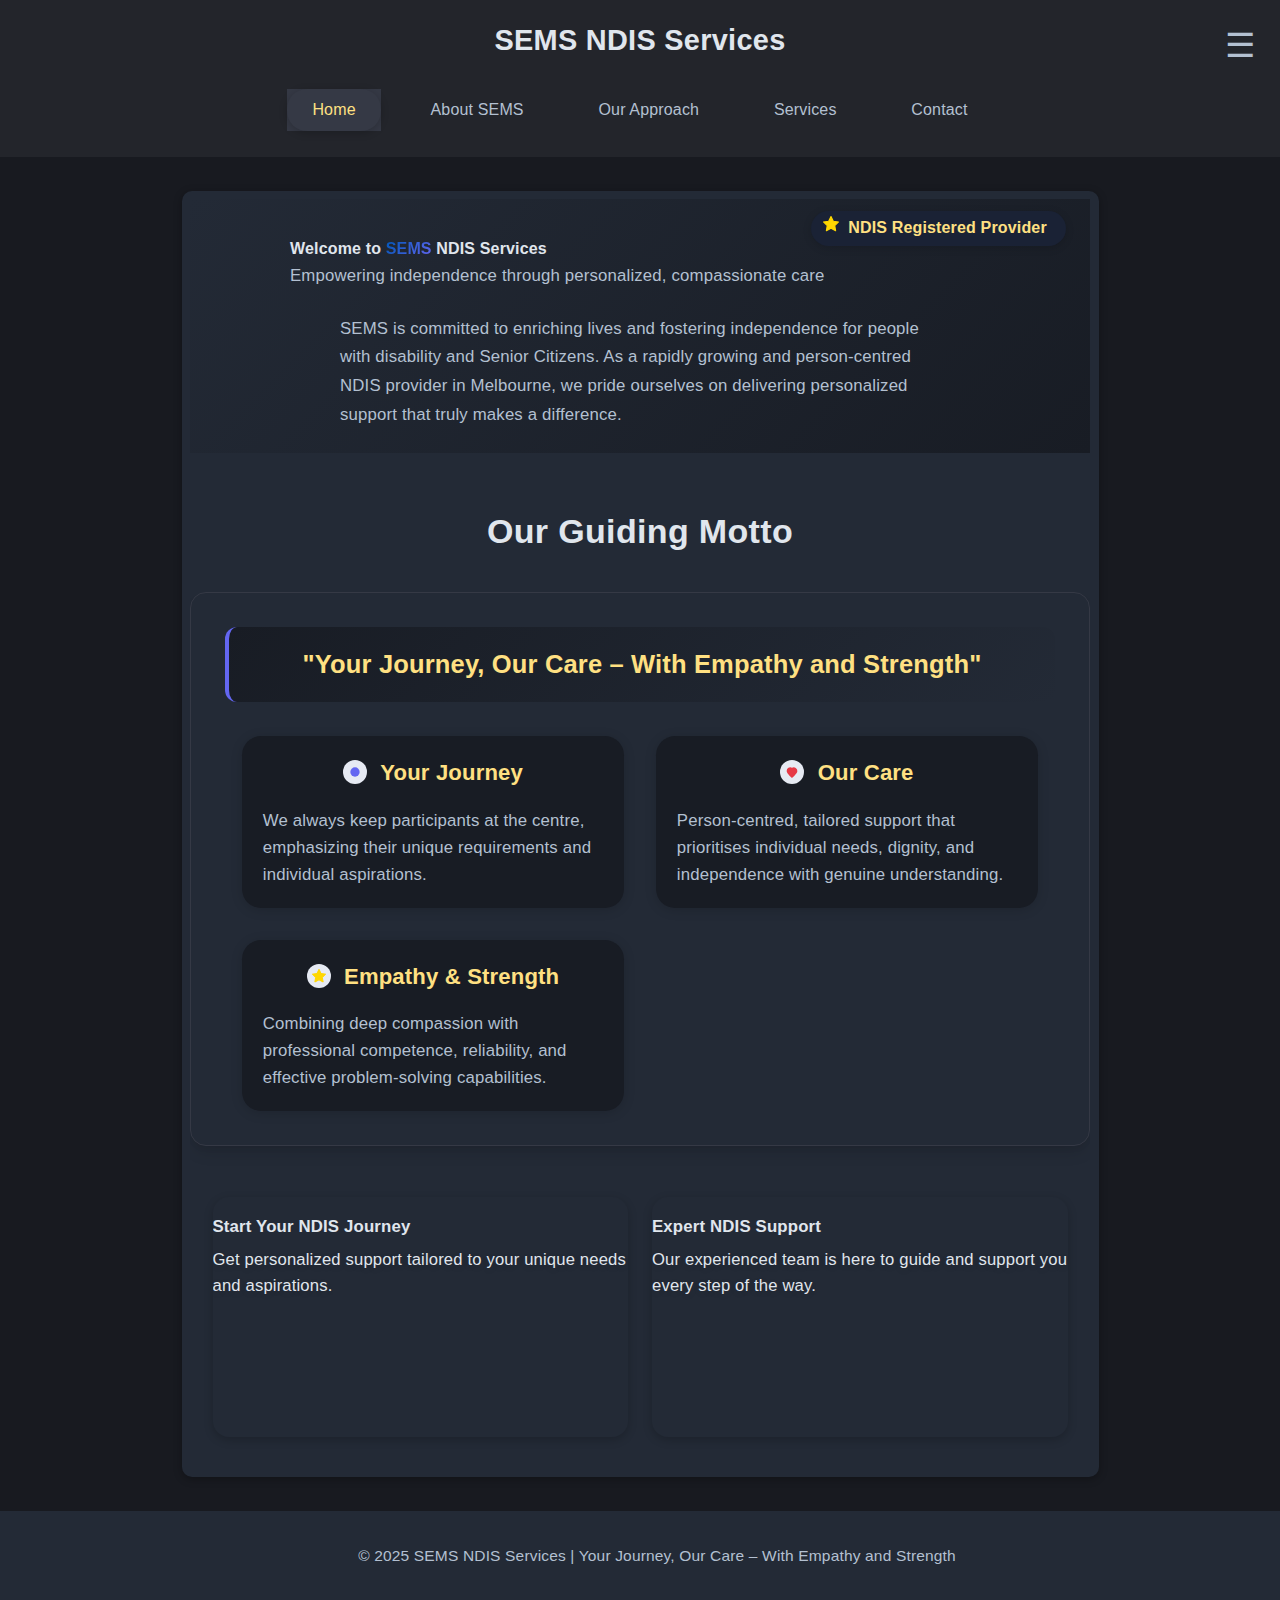
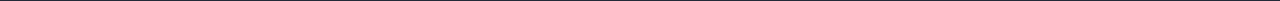
<file: index.html>
<!DOCTYPE html>
<html lang="en">
<head>
    <meta charset="UTF-8">
    <meta name="viewport" content="width=device-width, initial-scale=1.0">
    <title>SEMS NDIS Services</title>
    <link rel="stylesheet" href="style.css">
    <link rel="stylesheet" href="style_contact.css">
    <link rel="stylesheet" href="style_services.css">
</head>
<body>
    <header>
        <h1>SEMS NDIS Services</h1>
        <nav aria-label="Main Navigation">
            <ul class="tabs" role="tablist">
                <li class="tab active" role="presentation"><a href="#home" onclick="showTab('home'); return false;" role="tab" aria-selected="true" aria-controls="main-content">Home</a></li>
                <li class="tab" role="presentation"><a href="#about" onclick="showTab('about'); return false;" role="tab" aria-selected="false" aria-controls="main-content">About SEMS</a></li>
                <li class="tab" role="presentation"><a href="#approach" onclick="showTab('approach'); return false;" role="tab" aria-selected="false" aria-controls="main-content">Our Approach</a></li>
                <li class="tab" role="presentation"><a href="#services" onclick="showTab('services'); return false;" role="tab" aria-selected="false" aria-controls="main-content">Services</a></li>
                <li class="tab" role="presentation"><a href="#contact" onclick="showTab('contact'); return false;" role="tab" aria-selected="false" aria-controls="main-content">Contact</a></li>
            </ul>
        </nav>
        <button class="hamburger" onclick="toggleMenu()" aria-label="Open menu">&#9776;</button>
    </header>
    <main id="main-content">
        <!-- Tab content will be loaded here dynamically -->
    </main>
    <footer>
        <p>&copy; 2025 SEMS NDIS Services | Your Journey, Our Care – With Empathy and Strength</p>
    </footer>
    <script src="script.js"></script>
</body>
</html>
</file>
<file: style.css>
.contact-card {
  border-radius: 1.2em;
  background: #2a3142;
  box-shadow: 0 2px 12px rgba(0,0,0,0.15);
  padding: 1.5em;
  margin-bottom: 2em;
}
.contact-card h3 {
  font-size: 1em;
  text-align: center;
  margin-bottom: 0.5em;
}
/* Remove centered text alignment for contact section titles */
.service-item {
  border-radius: 1.2em;
  background: #2a3142;
  box-shadow: 0 2px 12px rgba(0,0,0,0.15);
  padding: 1.2em 1.3em 1.2em 1.3em;
  margin-bottom: 1.5em;
}
.service-item h3 {
  font-size: 1em;
  text-align: center;
  margin-bottom: 0.5em;
}
.service-approach .section-title, .service-approach h3 {
  text-align: center;
}
.highlight-item {
  border-radius: 1.2em;
  background: #2a3142;
  box-shadow: 0 2px 12px rgba(0,0,0,0.15);
  padding: 1.2em 1.3em 1.2em 1.3em;
  margin-bottom: 1em;
}
.highlight-item h4 {
  font-size: 0.98em;
  text-align: center;
  margin-bottom: 0.4em;
}
.about-value-card {
  border-radius: 1.2em;
  background: #2a3142;
  box-shadow: 0 2px 12px rgba(0,0,0,0.15);
  padding: 1.2em 1.3em 1.2em 1.3em;
  margin-bottom: 1.5em;
}
.about-value-card h3 {
  font-size: 1em;
  text-align: center;
  margin-bottom: 0.5em;
}
.about-section .section-title, .about-section h2 {
  text-align: center;
}
.motto-item {
  padding: 1.2em 1.3em 1.2em 1.3em;
  background: #2a3142;
  border-radius: 1.2em;
  box-shadow: 0 2px 12px rgba(0,0,0,0.15);
}
.motto-item h3 {
  font-size: 1em;
  text-align: center;
  margin-bottom: 0.5em;
}
.motto-card {
  border-radius: 1.2em;
  background: #232a36;
  box-shadow: 0 2px 12px rgba(0,0,0,0.15);
  padding: 2em 1.5em 1.5em 1.5em;
}
.motto-item.full-row {
  border-radius: 1.2em;
}
/* Import a modern, professional font */
@import url('https://fonts.googleapis.com/css2?family=Inter:wght@400;600;700&display=swap');

html, body {
  font-family: 'Inter', 'Segoe UI', 'Roboto', 'Arial', sans-serif;
  font-size: 17px;
  color: #e0e6ed;
  background: #181a20;
  line-height: 1.7;
  letter-spacing: 0.01em;
}


/* Remove global white box from all sections. Use spacing and backgrounds only where needed. */

/* Headings */

/* Adjusted font sizes for better fit and less scrolling */
h1, .hero-title {
  font-size: 1.13em; /* Reduce hero title font size for better fit */
  font-weight: 700;
  margin-bottom: 0.25em;
  letter-spacing: 0.01em;
}
/* Center section titles */
h2, .section-title {
  font-size: 1.18em;
  font-weight: 700;
  margin-bottom: 0.6em;
  letter-spacing: 0.01em;
  text-align: center;
}
h3 {
  font-size: 1.05em;
  font-weight: 600;
  margin-bottom: 0.35em;
}
h4 {
  font-size: 0.98em;
  font-weight: 600;
  margin-bottom: 0.25em;
}

/* Paragraphs and form elements */
p, label, input, textarea, button {
  font-size: 0.97em;
  font-weight: 400;
}

/* Slightly larger paragraphs for main hero/intro sections */
.hero-section p,
.motto-section p,
.services-intro p {
  font-size: 1.05em;
}

p {
  margin-bottom: 1em;
}

/* Responsive adjustments */
@media (max-width: 700px) {
  section {
    padding: 1.2em 0.7em;
  }
  h1, .hero-title {
    font-size: 1.45em;
  }
  h2, .section-title {
    font-size: 1.18em;
  }
  h3 {
    font-size: 1.05em;
  }
  p {
    font-size: 0.98em;
  }
}
/* Absolutely position the NDIS badge at the top right of the hero section */
.hero-section {
  position: relative;
}
.hero-badge-absolute {
  position: absolute;
  top: 0.7em;
  right: 1.5em;
  background: #1a2235;
  color: #ffe082;
  border-radius: 1.2em;
  padding: 0.3em 1.2em 0.3em 0.7em;
  font-weight: 600;
  font-size: 1em;
  box-shadow: 0 2px 8px rgba(0,0,0,0.15);
  display: flex;
  align-items: center;
  z-index: 2;
}
.hero-badge-absolute .hero-badge-icon {
  margin-right: 0.5em;
}
/* Flex row for hero section to align badge right */
.hero-flex-row {
  display: flex;
  align-items: flex-start;
  justify-content: space-between;
  position: relative;
}
 .hero-content {
   max-width: 700px;
   margin: 0 auto;
   padding: 2.5em 1.5em 1.5em 1.5em;
   display: block;
   text-align: left;
 }
.cta-content p {
  margin: 0;
  font-size: 1.04em;
  font-weight: 400;
  text-shadow: 0 1.5px 6px rgba(0,0,0,0.13);
}
 .about-value-card p {
  font-size: 0.95em;
  line-height: 1.5;
}

/* Style for CTA sections */
.simple-cta-sections {
  display: flex;
  gap: 1.5em;
  margin: 2em auto;
  max-width: 95%;
  justify-content: center;
}

.cta-item {
  flex: 1;
  min-width: 280px;
  max-width: 450px;
  height: 240px;
  position: relative;
  border-radius: 1em;
  overflow: hidden;
  box-shadow: 0 3px 10px rgba(0,0,0,0.2);
}

@media (max-width: 900px) {
  .simple-cta-sections {
    flex-direction: column;
    gap: 1.5em;
    align-items: center;
  }
  .cta-item {
    width: 95%;
    height: 180px;
  }
}
.contact-card p,
.highlight-item p {
  margin-left: 2.2em;
  text-indent: 0;
  max-width: 700px;
}
/* Indent section content for all pages for a more stylish look */
.service-item p,
.motto-item p,
.about-value-card p,
.contact-card p {
  margin-bottom: 0.75em;
}
.highlight-item p {
  margin-left: 2.2em;
  text-indent: 0;
  max-width: 700px;
}
/* Indent service descriptions for a modern, stylish look */
.service-item p {
  margin-left: 2.2em;
  text-indent: 0;
  max-width: 700px;
}
/* Indent service descriptions for a modern, stylish look */
.service-item p {
  margin-left: 2.2em;
  text-indent: 0;
  max-width: 700px;
}
/* Force service code and title inline for all browsers */
.service-item h3, .service-item h3 .service-code {
  display: inline-flex !important;
  align-items: center !important;
  gap: 0.5em !important;
  vertical-align: middle !important;
}
.service-code {
  display: inline-block !important;
  background: #1a2235;
  color: #a9c1e8;
  font-weight: bold;
  border-radius: 0.4em;
  padding: 0.1em 0.6em;
  font-size: 0.95em;
  margin-right: 0.5em;
  letter-spacing: 0.03em;
  vertical-align: middle !important;
}
/* Service code inline badge styling for services.html */
.service-item h3 {
  display: flex;
  align-items: center;
  gap: 0.5em;
  font-size: 1.15em;
  margin-bottom: 0.3em;
  flex-wrap: wrap;
  justify-content: center;
  text-align: center;
}

/* Media query for mobile service titles */
@media (max-width: 768px) {
  .service-item h3 {
    font-size: 1em;
    padding: 0 10px;
  }
}

.service-code {
  display: inline-block;
  background: #2a3445;
  color: #a9c1e8;
  font-weight: bold;
  border-radius: 0.4em;
  padding: 0.1em 0.6em;
  font-size: 0.95em;
  margin-right: 0.5em;
  letter-spacing: 0.03em;
}
/* Import modern fonts */
@import url('https://fonts.googleapis.com/css2?family=Inter:wght@300;400;500;600;700&family=Poppins:wght@400;500;600;700&display=swap');

/* CSS Custom Properties for consistent theming */
:root {
    --primary-color: #0057b8;
    --primary-light: #3b82f6;
    --primary-dark: #003974;
    --accent-color: #6366f1;
    --accent-light: #a855f7;
    --success-color: #10b981;
    --warning-color: #f59e0b;
    --error-color: #ef4444;
    --text-primary: #1f2937;
    --text-secondary: #6b7280;
    --text-muted: #9ca3af;
    --bg-primary: #ffffff;
    --bg-secondary: #f8fafc;
    --bg-tertiary: #f1f5f9;
    --border-light: #e2e8f0;
    --border-medium: #cbd5e1;
    --shadow-sm: 0 1px 3px 0 rgba(0, 0, 0, 0.1), 0 1px 2px 0 rgba(0, 0, 0, 0.06);
    --shadow-md: 0 4px 6px -1px rgba(0, 0, 0, 0.1), 0 2px 4px -1px rgba(0, 0, 0, 0.06);
    --shadow-lg: 0 10px 15px -3px rgba(0, 0, 0, 0.1), 0 4px 6px -2px rgba(0, 0, 0, 0.05);
    --shadow-xl: 0 20px 25px -5px rgba(0, 0, 0, 0.1), 0 10px 10px -5px rgba(0, 0, 0, 0.04);
    --radius-sm: 6px;
    --radius-md: 8px;
    --radius-lg: 12px;
    --radius-xl: 16px;
    --radius-2xl: 24px;
}

body {
    font-family: 'Inter', -apple-system, BlinkMacSystemFont, 'Segoe UI', 'Roboto', sans-serif;
    margin: 0;
    padding: 0;
    background: #181a20;
    color: #e0e6ed;
    line-height: 1.6;
    font-size: 16px;
    scroll-behavior: smooth;
    min-height: 100vh;
}
header {
    background: #23252b;
    color: #e0e6ed;
    padding: 1rem 0;
    text-align: center;
    position: relative;
}

header h1 {
    margin: 0 auto;
    max-width: 80%;
    padding: 0 40px;
    font-size: 1.7rem;
}
nav ul.tabs {
    list-style: none;
    padding: 0.5rem 0;
    margin: 1rem 0 0 0;
    display: flex;
    justify-content: center;
    gap: 1rem;
    background: #23252b;
}
nav ul.tabs li.tab {
    background: transparent;
    margin: 0 0.2rem;
}

nav ul.tabs li.tab a {
    display: block;
    color: #b3c0d1;
    padding: 0.5rem 1.5rem;
    border-radius: 20px;
    cursor: pointer;
    transition: background 0.2s, color 0.2s;
    font-weight: 500;
    text-decoration: none;
}

nav ul.tabs li.tab a:hover {
    background: #2a3142;
    color: #e0e6ed;
}

nav ul.tabs li.tab a:focus {
    outline: 2px solid #4d90fe;
    background: #2a3142;
}
nav ul.tabs li.tab.active a {
    background: #353945;
    color: #ffe082;
    box-shadow: 0 2px 8px rgba(0,0,0,0.20);
}
main {
    background: #232a36;
    max-width: 900px;
    width: 90%;
    margin: 2rem auto;
    padding: 2rem;
    border-radius: 10px;
    box-shadow: 0 2px 8px rgba(0,0,0,0.08);
    min-height: 300px;
    overflow-x: hidden;
}
.tab-content {
    display: block;
    width: 100%;
    box-sizing: border-box;
    max-width: 100%;
    overflow-x: hidden;
}
footer {
    text-align: center;
    padding: 1rem;
    background: #232a36;
    color: #b3c0d1;
    position: relative;
    width: 100%;
    bottom: 0;
    left: 0;
}
.horizontal-scroll {
    display: flex;
    align-items: center;
    margin: 2rem 0;
}
.scroll-btn {
    background: rgba(0, 87, 184, 0.12);
    color: #003974;
    border: none;
    font-size: 1.3rem;
    padding: 0.3rem 0.7rem;
    cursor: pointer;
    border-radius: 50%;
    margin: 0 0.3rem;
    transition: background 0.2s, color 0.2s, box-shadow 0.2s;
    box-shadow: none;
    opacity: 0.7;
}
.scroll-btn:hover {
    background: rgba(0, 87, 184, 0.22);
    color: #0057b8;
    opacity: 1;
    box-shadow: 0 2px 8px rgba(0,0,0,0.08);
}
.scroll-row {
    display: flex;
    overflow-x: auto;
    scroll-behavior: smooth;
    gap: 1rem;
    width: 100%;
    scrollbar-width: none; /* Firefox */
    -ms-overflow-style: none; /* IE 10+ */
}
.scroll-row::-webkit-scrollbar {
    display: none; /* Chrome/Safari/Webkit */
}
.scroll-item {
    min-width: 260px;
    height: 180px;
    background-size: cover;
    background-position: center;
    color: #fff;
    display: flex;
    flex-direction: column;
    justify-content: flex-end;
    padding: 1rem;
    border-radius: 12px;
    box-shadow: 0 2px 8px rgba(0,0,0,0.15);
    font-size: 1.1rem;
    position: relative;
}
.scroll-item h3 {
    font-size: 1.5rem;
    margin: 0 0 0.5rem 0;
    text-shadow: 1px 1px 4px #000;
}
.scroll-item p {
    margin: 0;
    text-shadow: 1px 1px 4px #000;
}
.vertical-sections {
    display: flex;
    flex-direction: column;
    gap: 1.5rem;
    margin: 2rem 0;
}
.vertical-item {
    height: 140px;
    background-size: cover;
    background-position: center;
    color: #fff;
    display: flex;
    flex-direction: column;
    justify-content: flex-end;
    padding: 1rem;
    border-radius: 12px;
    box-shadow: 0 2px 8px rgba(0,0,0,0.15);
    font-size: 1.1rem;
    position: relative;
}
.vertical-item h3 {
    font-size: 1.3rem;
    margin: 0 0 0.5rem 0;
    text-shadow: 1px 1px 4px #000;
}
.vertical-item p {
    margin: 0;
    text-shadow: 1px 1px 4px #000;
}
.horizontal-dots {
    display: flex;
    justify-content: center;
    align-items: center;
    gap: 0.5rem;
    margin: 0.5rem 0 1.2rem 0;
    min-height: 20px;
    z-index: 2;
    position: relative;
    background: none;
}
.dot {
    width: 12px;
    height: 12px;
    border-radius: 50%;
    background: #cfd8dc;
    border: none;
    outline: none;
    cursor: pointer;
    transition: background 0.2s, box-shadow 0.2s;
    box-shadow: 0 1px 3px rgba(0,0,0,0.04);
    display: inline-block;
    opacity: 1;
}
.dot {
    background: #444a57;
}
.dot.active {
    background: #ffe082;
    box-shadow: 0 2px 8px rgba(255,224,130,0.2);
    opacity: 1;
}
}
.horizontal-dots:empty {
    display: flex !important;
    min-height: 20px;
}
@media (max-width: 800px) {
    header h1 {
        font-size: 1.2rem;
        padding: 0.2rem 0.5rem;
        word-break: break-word;
    }
    
    .hamburger {
        display: block;
        font-size: 1.5rem;
        position: absolute;
        top: 0.7rem;
        right: 0.7rem;
    }
    main {
        padding: 1rem;
        max-width: 100vw;
    }
    .scroll-item, .vertical-item {
        min-width: 140px;
        height: 90px;
        font-size: 0.85rem;
        padding: 0.5rem;
    }
    .horizontal-scroll {
        flex-direction: column;
        align-items: stretch;
    }
    .scroll-row {
        gap: 0.5rem;
    }
    nav ul.tabs {
        flex-wrap: wrap;
        gap: 0.5rem;
        background: #f5f6fa;
    }
    nav ul.tabs li.tab {
        width: 100%;
        margin: 0;
        border-bottom: 1px solid rgba(255,255,255,0.1);
    }
    
    nav ul.tabs li.tab a {
        width: 100%;
        text-align: center;
        color: #b3c0d1;
        border-radius: 0;
        padding: 0.8rem 1rem;
    }
    
    nav ul.tabs li.tab.active a {
        background: #353945;
        color: #ffe082;
    }
    footer {
        font-size: 0.9rem;
        padding: 0.5rem;
    }
    /* Mobile navigation styles */
    nav ul.tabs {
        display: none;
        flex-direction: column;
        background: #2a2d36;
        position: absolute;
        top: 3.5rem;
        left: 0;
        width: 100%;
        box-shadow: 0 2px 8px rgba(0,0,0,0.25);
        border-radius: 0 0 12px 12px;
        padding: 0.5rem 0;
        margin: 0;
        z-index: 15;
    }
    nav ul.tabs.open {
        display: flex;
    }
    .hamburger {
        display: block;
    }
    header {
        position: relative;
    }
}
@media (max-width: 500px) {
    header h1 {
        font-size: 0.95rem;
        padding: 0.1rem 0.3rem;
    }
    }
    .hamburger {
        font-size: 1.1rem;
        position: absolute;
        top: 0.4rem;
        right: 0.4rem;
    }
    .scroll-item h3, .vertical-item h3 {
        font-size: 1rem;
    }
    .scroll-item, .vertical-item {
        min-width: 100px;
        height: 60px;
        font-size: 0.7rem;
        padding: 0.3rem;
    }
    main {
        padding: 0.5rem;
    }
}
body {
    background: #181a20;
    color: #e0e6ed;
}
body[data-theme="dark"] header {
    background: #23252b;
    color: #e0e6ed;
}
body[data-theme="dark"] nav ul.tabs li.tab {
    background: transparent;
    color: #b3c0d1;
}
body[data-theme="dark"] nav ul.tabs li.tab.active {
    background: #353945;
    color: #ffe082;
}
nav ul.tabs {
    background: #23252b;
}
main {
    background: #232a36;
    color: #e0e6ed;
    box-shadow: 0 2px 8px rgba(0,0,0,0.3);
}
.scroll-item, .vertical-item {
    color: #fff;
    text-shadow: 1px 1px 6px #000;
}
.scroll-btn {
    background: rgba(0, 87, 184, 0.22);
    color: #b3c0d1;
}
.scroll-btn:hover {
    background: #0057b8;
    color: #fff;
}
footer {
    background: #232a36;
    color: #b3c0d1;
}
/* Theme toggle removed */
.hamburger {
    display: none;
    position: absolute;
    top: 1.2rem;
    right: 1.2rem;
    background: none;
    border: none;
    font-size: 2rem;
    color: #b3c0d1;
    z-index: 20;
    cursor: pointer;
    padding: 0.3rem;
}
@media (max-width: 800px) {
    /* Mobile styles already defined above */
        border-radius: 0 0 12px 12px;
        padding: 0.5rem 0;
        margin: 0;
        z-index: 15;
    }
    nav ul.tabs.open {
        display: flex;
    }
    .hamburger {
        display: block;
    }
    header {
        position: relative;
    }
}
/* Hero Section Styles */
.hero-section {
    text-align: center;
    margin-bottom: 3rem;
    padding: 2rem 1rem;
    background: linear-gradient(135deg, var(--bg-primary) 0%, var(--bg-secondary) 100%);
    border-radius: var(--radius-xl);
    box-shadow: var(--shadow-lg);
}

.hero-badge {
    display: inline-block;
    background: linear-gradient(135deg, var(--accent-color) 0%, var(--accent-light) 100%);
    color: white;
    padding: 0.5rem 1rem;
    border-radius: var(--radius-2xl);
    font-size: 0.9rem;
    font-weight: 500;
    margin-bottom: 1rem;
    box-shadow: var(--shadow-md);
    animation: fadeInUp 0.6s ease-out;
}

.hero-title {
    font-family: 'Poppins', sans-serif;
    font-size: 2.5rem;
    font-weight: 700;
    color: var(--text-primary);
    margin: 0 0 1rem 0;
    line-height: 1.2;
    animation: fadeInUp 0.8s ease-out;
}

.brand-highlight {
    background: linear-gradient(135deg, var(--primary-color) 0%, var(--accent-color) 100%);
    -webkit-background-clip: text;
    -webkit-text-fill-color: transparent;
    background-clip: text;
    font-weight: 800;
}

.hero-subtitle {
    font-size: 1.3rem;
    color: var(--text-secondary);
    margin: 0 0 1.5rem 0;
    font-weight: 500;
    animation: fadeInUp 1s ease-out;
}

.hero-description {
    font-size: 1.1rem;
    color: var(--text-secondary);
    line-height: 1.7;
    max-width: 600px;
    margin: 0 auto;
    animation: fadeInUp 1.2s ease-out;
}

/* Motto Section Styles */
.motto-section {
    margin: 3rem 0;
}

.section-title {
    font-family: 'Poppins', sans-serif;
    font-size: 2rem;
    font-weight: 600;
    text-align: center;
    color: var(--text-primary);
    margin: 0 0 2rem 0;
}

.motto-card {
    background: var(--bg-primary);
    border-radius: var(--radius-xl);
    padding: 2rem;
    box-shadow: var(--shadow-lg);
    border: 1px solid var(--border-light);
    transition: transform 0.3s ease, box-shadow 0.3s ease;
}

.motto-card:hover {
    transform: translateY(-4px);
    box-shadow: var(--shadow-xl);
}

.motto-quote {
    font-family: 'Poppins', sans-serif;
    font-size: 1.5rem;
    font-weight: 600;
    text-align: center;
    color: var(--primary-color);
    margin-bottom: 2rem;
    padding: 1rem;
    background: linear-gradient(135deg, var(--bg-secondary) 0%, var(--bg-tertiary) 100%);
    border-radius: var(--radius-lg);
    border-left: 4px solid var(--accent-color);
}

.motto-grid {
    display: grid;
    grid-template-columns: repeat(auto-fit, minmax(280px, 1fr));
    gap: 1.5rem;
    margin-top: 2rem;
    padding: 0 1rem;
}

.motto-item.full-row {
  flex: 0 0 100%; /* Make motto item span full row */
  max-width: 100%;
  margin-top: 1.2em;
}

h1, .hero-title {
  font-size: 1em;
  font-weight: 700;
  margin-bottom: 0.25em;
  letter-spacing: 0.01em;
}

.motto-grid {
  display: grid;
  grid-template-columns: 1fr 1fr;
  gap: 2em;
  margin-top: 2em;
}
.motto-item.full-row {
  grid-column: 1 / -1;
  margin-top: 1.2em;
}
@media (max-width: 700px) {
  .motto-grid {
    grid-template-columns: 1fr;
  }
}
}

.motto-icon {
    font-size: 2.5rem;
    margin-bottom: 1rem;
    display: block;
}

.motto-item h3 {
    font-family: 'Poppins', sans-serif;
    font-size: 1.3rem;
    font-weight: 600;
    color: var(--primary-color);
    margin: 0 0 1rem 0;
}

.motto-item p {
    color: var(--text-secondary);
    line-height: 1.6;
    margin: 0;
}

/* Animation Keyframes */
@keyframes fadeInUp {
    from {
        opacity: 0;
        transform: translateY(30px);
    }
    to {
        opacity: 1;
        transform: translateY(0);
    }
}

@keyframes slideInLeft {
    from {
        opacity: 0;
        transform: translateX(-30px);
    }
    to {
        opacity: 1;
        transform: translateX(0);
    }
}

/* Dark Theme Support for New Components */
body[data-theme="dark"] .hero-section {
    background: linear-gradient(135deg, #232a36 0%, #181c24 100%);
}

body[data-theme="dark"] .hero-title {
    color: #e0e6ed;
}

body[data-theme="dark"] .hero-subtitle,
body[data-theme="dark"] .hero-description {
    color: #b3c0d1;
}

body[data-theme="dark"] .section-title {
    color: #e0e6ed;
}

.motto-card {
    background: #232a36;
    border-color: #353945;
}

.motto-quote {
    background: linear-gradient(135deg, #181c24 0%, #232a36 100%);
    color: #ffe082;
}

.motto-item {
    background: #181c24;
    border-color: #353945;
}

.motto-item h3 {
    color: #ffe082;
}

.motto-item p {
    color: #b3c0d1;
}

/* Responsive Design for New Components */
@media (max-width: 800px) {
    .hero-title {
        font-size: 2rem;
    }
    
    .hero-subtitle {
        font-size: 1.1rem;
    }
    
    .motto-grid {
        grid-template-columns: 1fr;
        gap: 1rem;
    }
    
    .motto-quote {
        font-size: 1.2rem;
    }
    
    .section-title {
        font-size: 1.5rem;
    }
}

@media (max-width: 500px) {
    .hero-section {
        padding: 1.5rem 0.5rem;
    }
    
    .hero-title {
        font-size: 1.5rem;
    }
    
    .hero-subtitle {
        font-size: 1rem;
    }
    
    .motto-card {
        padding: 1rem;
    }
    
    .motto-quote {
        font-size: 1rem;
        padding: 0.5rem;
    }
}

/* Values Section Styles */
.values-section {
    margin: 3rem 0;
}

.values-grid {
    display: grid;
    grid-template-columns: repeat(auto-fit, minmax(300px, 1fr));
    gap: 2rem;
    margin-top: 2rem;
}

.value-item {
    background: #232a36;
    padding: 2rem;
    border-radius: 16px;
    box-shadow: 0 10px 15px -3px rgba(0, 0, 0, 0.2);
    border: 1px solid #353945;
    transition: transform 0.3s ease, box-shadow 0.3s ease;
    text-align: center;
}

.value-item:hover {
    transform: translateY(-6px);
    box-shadow: var(--shadow-xl);
}

.value-icon {
    font-size: 3rem;
    margin-bottom: 1.5rem;
    display: block;
}

.value-item h3 {
    font-family: 'Poppins', sans-serif;
    font-size: 1.5rem;
    font-weight: 600;
    color: var(--primary-color);
    margin: 0 0 1.5rem 0;
}

.value-item p {
    color: var(--text-secondary);
    line-height: 1.7;
    margin: 0;
    text-align: left;
}

/* Mission Vision Cards */
.mission-vision {
    display: grid;
    grid-template-columns: repeat(auto-fit, minmax(300px, 1fr));
    gap: 2rem;
    margin: 3rem 0;
}

.mission-card,
.vision-card {
    background: linear-gradient(135deg, #2a3142 0%, #1a2235 100%);
    color: #e0e6ed;
    padding: 2.5rem 2rem;
    border-radius: 16px;
    box-shadow: 0 10px 15px -3px rgba(0, 0, 0, 0.2);
    transition: transform 0.3s ease, box-shadow 0.3s ease;
    text-align: center;
}

.mission-card:hover,
.vision-card:hover {
    transform: translateY(-4px);
    box-shadow: var(--shadow-xl);
}

.card-icon {
    font-size: 3rem;
    margin-bottom: 1.5rem;
    display: block;
    opacity: 0.9;
}

.mission-card h3,
.vision-card h3 {
    font-family: 'Poppins', sans-serif;
    font-size: 1.8rem;
    font-weight: 600;
    margin: 0 0 1.5rem 0;
}

.mission-card p,
.vision-card p {
    font-size: 1.1rem;
    line-height: 1.7;
    margin: 0;
    opacity: 0.95;
    text-align: left;
}

/* What Sets Us Apart */
.what-sets-us-apart {
    margin: 3rem 0;
}

.apart-card {
    background: var(--bg-primary);
    padding: 2.5rem;
    border-radius: var(--radius-xl);
    box-shadow: var(--shadow-lg);
    border: 1px solid var(--border-light);
    transition: transform 0.3s ease, box-shadow 0.3s ease;
    text-align: center;
    border-left: 6px solid var(--accent-color);
}

.apart-card:hover {
    transform: translateY(-4px);
    box-shadow: var(--shadow-xl);
}

.apart-icon {
    font-size: 3.5rem;
    margin-bottom: 1.5rem;
    display: block;
}

.apart-card h3 {
    font-family: 'Poppins', sans-serif;
    font-size: 2rem;
    font-weight: 600;
    color: var(--primary-color);
    margin: 0 0 1.5rem 0;
}

.apart-card p {
    color: var(--text-secondary);
    line-height: 1.8;
    margin: 0;
    font-size: 1.1rem;
    text-align: left;
}

/* Dark Theme Support for About Page Components */
body[data-theme="dark"] .value-item {
    background: #232a36;
    border-color: #353945;
}

body[data-theme="dark"] .value-item h3 {
    color: #ffe082;
}

body[data-theme="dark"] .value-item p {
    color: #b3c0d1;
}

body[data-theme="dark"] .mission-card,
body[data-theme="dark"] .vision-card {
    background: linear-gradient(135deg, #232a36 0%, #181c24 100%);
    border: 1px solid #353945;
}

body[data-theme="dark"] .apart-card {
    background: #232a36;
    border-color: #353945;
    border-left-color: #ffe082;
}

body[data-theme="dark"] .apart-card h3 {
    color: #ffe082;
}

body[data-theme="dark"] .apart-card p {
    color: #b3c0d1;
}

/* Responsive Design for About Page */
@media (max-width: 800px) {
    .values-grid {
        grid-template-columns: 1fr;
        gap: 1.5rem;
    }
    
    .mission-vision {
        grid-template-columns: 1fr;
        gap: 1.5rem;
    }
    
    .value-item,
    .mission-card,
    .vision-card,
    .apart-card {
        padding: 1.5rem;
    }
}

@media (max-width: 500px) {
    .value-item,
    .mission-card,
    .vision-card,
    .apart-card {
        padding: 1rem;
    }
    
    .value-icon,
    .card-icon,
    .apart-icon {
        font-size: 2.5rem;
    }
    
    .value-item h3,
    .mission-card h3,
    .vision-card h3 {
        font-size: 1.3rem;
    }
    
    .apart-card h3 {
        font-size: 1.5rem;
    }
}

/* Contact form styles for modern, accessible, and cohesive look */
.contact-form {
    background: #2a3142;
    border-radius: 14px;
    box-shadow: 0 2px 12px rgba(0,0,0,0.15);
    padding: 2rem 1.5rem 1.5rem 1.5rem;
    max-width: 420px;
    margin: 2rem auto 1.5rem auto;
    display: flex;
    flex-direction: column;
    gap: 1.1rem;
    transition: background 0.3s, box-shadow 0.3s;
}
.contact-form label {
    font-weight: 600;
    color: #003974;
    margin-bottom: 0.2rem;
    letter-spacing: 0.01em;
}
.contact-form input,
.contact-form textarea {
    border: 1.5px solid #3d4554;
    border-radius: 8px;
    padding: 0.7rem 1rem;
    font-size: 1rem;
    font-family: inherit;
    background: #1a2235;
    color: #e0e6ed;
    transition: border 0.2s, box-shadow 0.2s;
    outline: none;
    box-shadow: 0 1px 4px rgba(0,87,184,0.04);
}
.contact-form input:focus,
.contact-form textarea:focus {
    border-color: #6c63ff;
    box-shadow: 0 2px 8px rgba(108,99,255,0.10);
}
.contact-form textarea {
    resize: vertical;
    min-height: 90px;
    max-height: 220px;
}
.contact-form button[type="submit"] {
    background: linear-gradient(90deg, #6c63ff 0%, #0057b8 100%);
    color: #fff;
    border: none;
    border-radius: 8px;
    padding: 0.8rem 1.2rem;
    font-size: 1.1rem;
    font-weight: 600;
    cursor: pointer;
    box-shadow: 0 2px 8px rgba(0,87,184,0.10);
    transition: background 0.2s, box-shadow 0.2s, transform 0.1s;
    margin-top: 0.5rem;
    letter-spacing: 0.01em;
}
.contact-form button[type="submit"]:hover,
.contact-form button[type="submit"]:focus {
    background: linear-gradient(90deg, #0057b8 0%, #6c63ff 100%);
    box-shadow: 0 4px 16px rgba(0,87,184,0.16);
    transform: translateY(-2px) scale(1.03);
}
.form-note {
    text-align: center;
    color: #888;
    font-size: 0.98rem;
    margin-bottom: 1.5rem;
    margin-top: -1rem;
}

/* Dark theme for contact form */
body[data-theme="dark"] .contact-form {
    background: #232a36;
    box-shadow: 0 2px 12px rgba(0,0,0,0.22);
}
body[data-theme="dark"] .contact-form label {
    color: #ffe082;
}
body[data-theme="dark"] .contact-form input,
body[data-theme="dark"] .contact-form textarea {
    background: #181c24;
    color: #e0e6ed;
    border: 1.5px solid #353945;
}
body[data-theme="dark"] .contact-form input:focus,
body[data-theme="dark"] .contact-form textarea:focus {
    border-color: #ffe082;
    box-shadow: 0 2px 8px rgba(255,224,130,0.10);
}
body[data-theme="dark"] .contact-form button[type="submit"] {
    background: linear-gradient(90deg, #232a36 0%, #6c63ff 100%);
    color: #ffe082;
}
body[data-theme="dark"] .contact-form button[type="submit"]:hover,
body[data-theme="dark"] .contact-form button[type="submit"]:focus {
    background: linear-gradient(90deg, #6c63ff 0%, #232a36 100%);
    color: #fff;
}

/* Responsive adjustments for contact form */
@media (max-width: 600px) {
    .contact-form {
        padding: 1.2rem 0.7rem 1rem 0.7rem;
        max-width: 98vw;
    }
    .contact-form button[type="submit"] {
        font-size: 1rem;
        padding: 0.7rem 1rem;
    }
}
</file>
<file: style_contact.css>
/* Contact page grid layout styles */
.contact-info-grid {
    display: grid;
    grid-template-columns: repeat(2, 1fr);
    gap: 1.5rem;
    margin: 2rem 0;
}

.contact-card {
    margin-bottom: 0; /* Override default margin since we're using grid gap */
}

.contact-card .contact-icon svg {
    stroke: #a9c1e8; /* Update icon color to match dark theme */
}

#contact .section-title,
#contact h2 {
    text-align: left; /* Left-align section titles in contact page */
}

/* Make form a bit narrower to match grid layout */
.contact-form {
    max-width: 100%;
    margin: 2rem 0;
}

/* Mobile responsiveness */
@media (max-width: 768px) {
    .contact-info-grid {
        grid-template-columns: 1fr; /* Single column on mobile */
    }
}
</file>
<file: style_services.css>
/* Services page specific styling */

/* General styles */
#services h2 {
    text-align: center;
    margin: 1rem 0;
    width: 100%;
    padding: 0 15px;
}

.services-grid {
    display: grid;
    grid-template-columns: repeat(auto-fill, minmax(280px, 1fr));
    gap: 1.5rem;
    margin: 1.5rem 0;
}

/* Service item specific styles */
.service-item h3 {
    display: flex;
    align-items: center;
    flex-wrap: wrap;
    justify-content: center;
    text-align: center;
    line-height: 1.4;
    padding: 0 0.5rem;
}

.service-code {
    margin-bottom: 0.3rem;
}

.service-approach h3 {
    text-align: center;
    margin: 1.5rem 0;
    width: 100%;
    padding: 0 15px;
}

.approach-highlights {
    display: grid;
    grid-template-columns: repeat(auto-fill, minmax(250px, 1fr));
    gap: 1.2rem;
    margin: 1.5rem 0;
}

/* Mobile responsiveness */
@media (max-width: 768px) {
    .services-grid,
    .approach-highlights {
        grid-template-columns: 1fr;
        padding: 0 1rem;
    }
    
    .service-item h3 {
        font-size: 1rem;
    }
    
    .service-code {
        min-width: 3.5rem;
        text-align: center;
    }
    
    .highlight-item h4 {
        text-align: center;
    }
}
</file>
